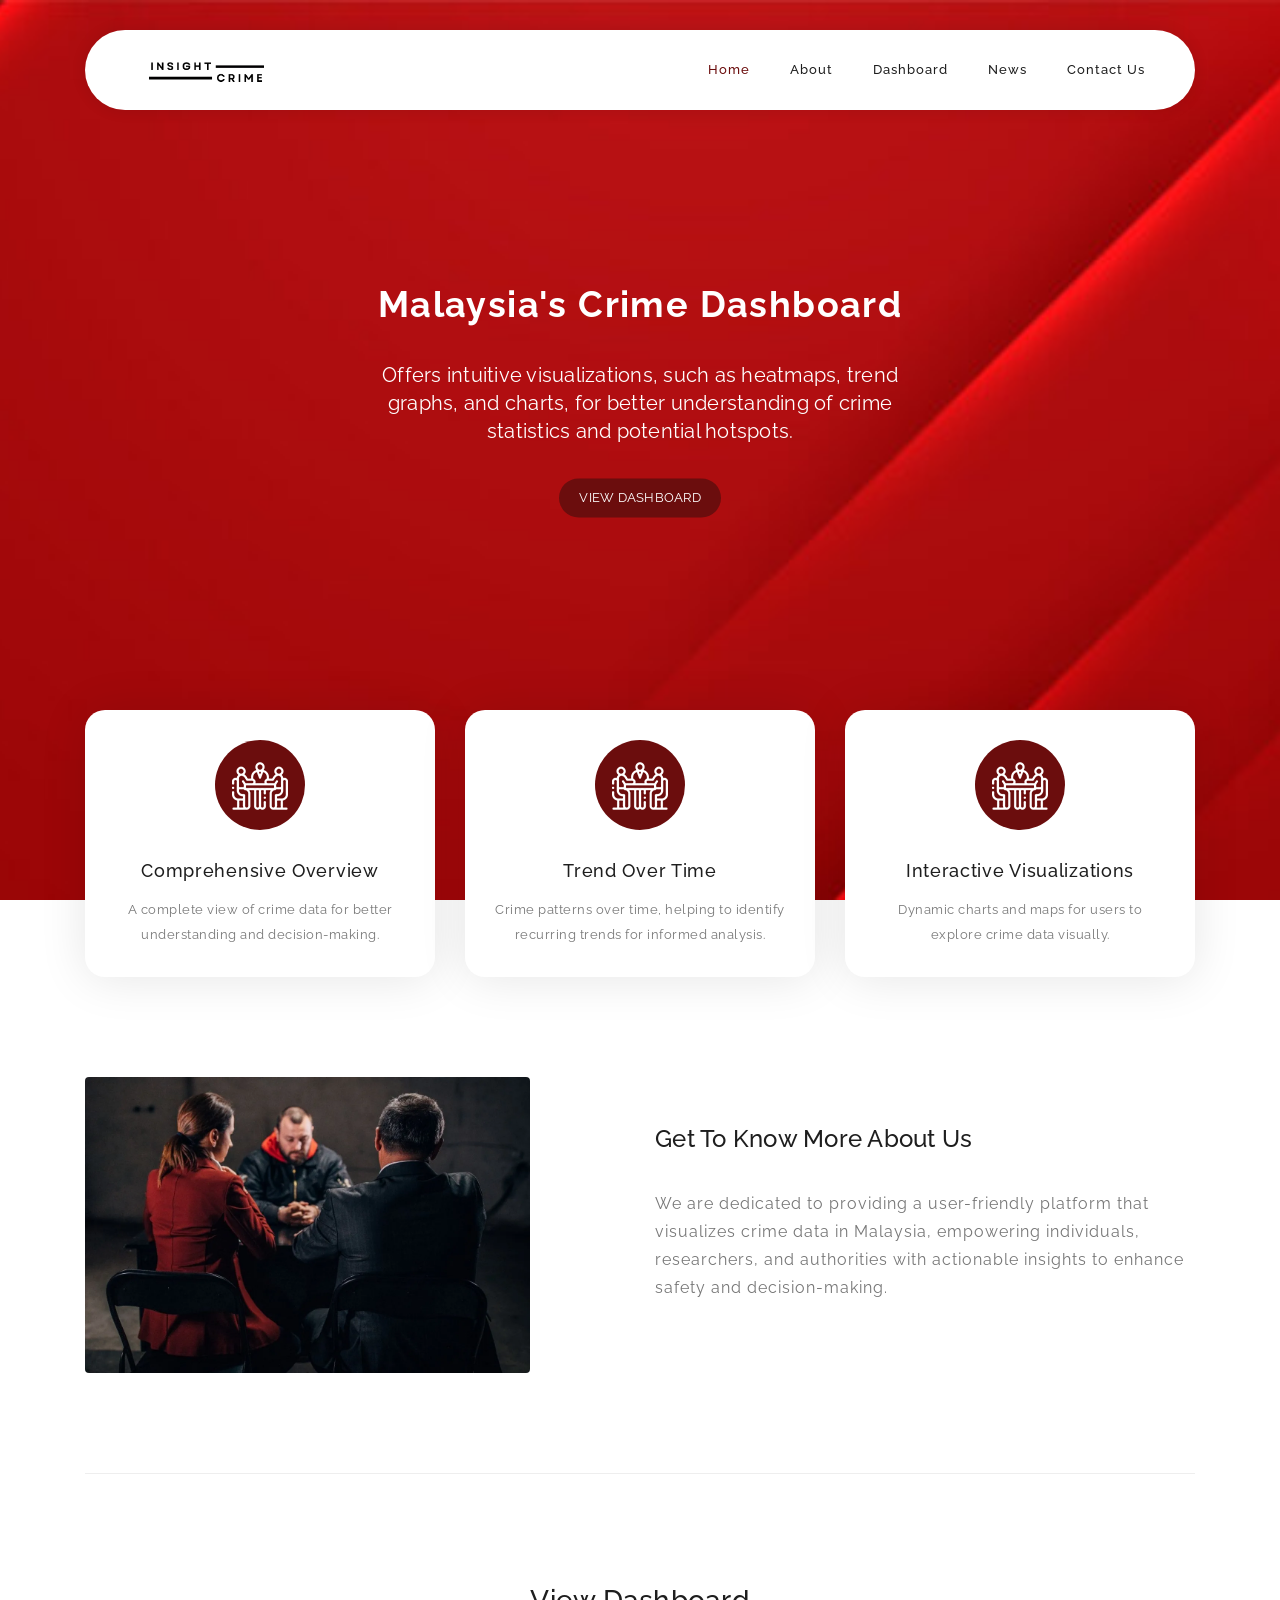
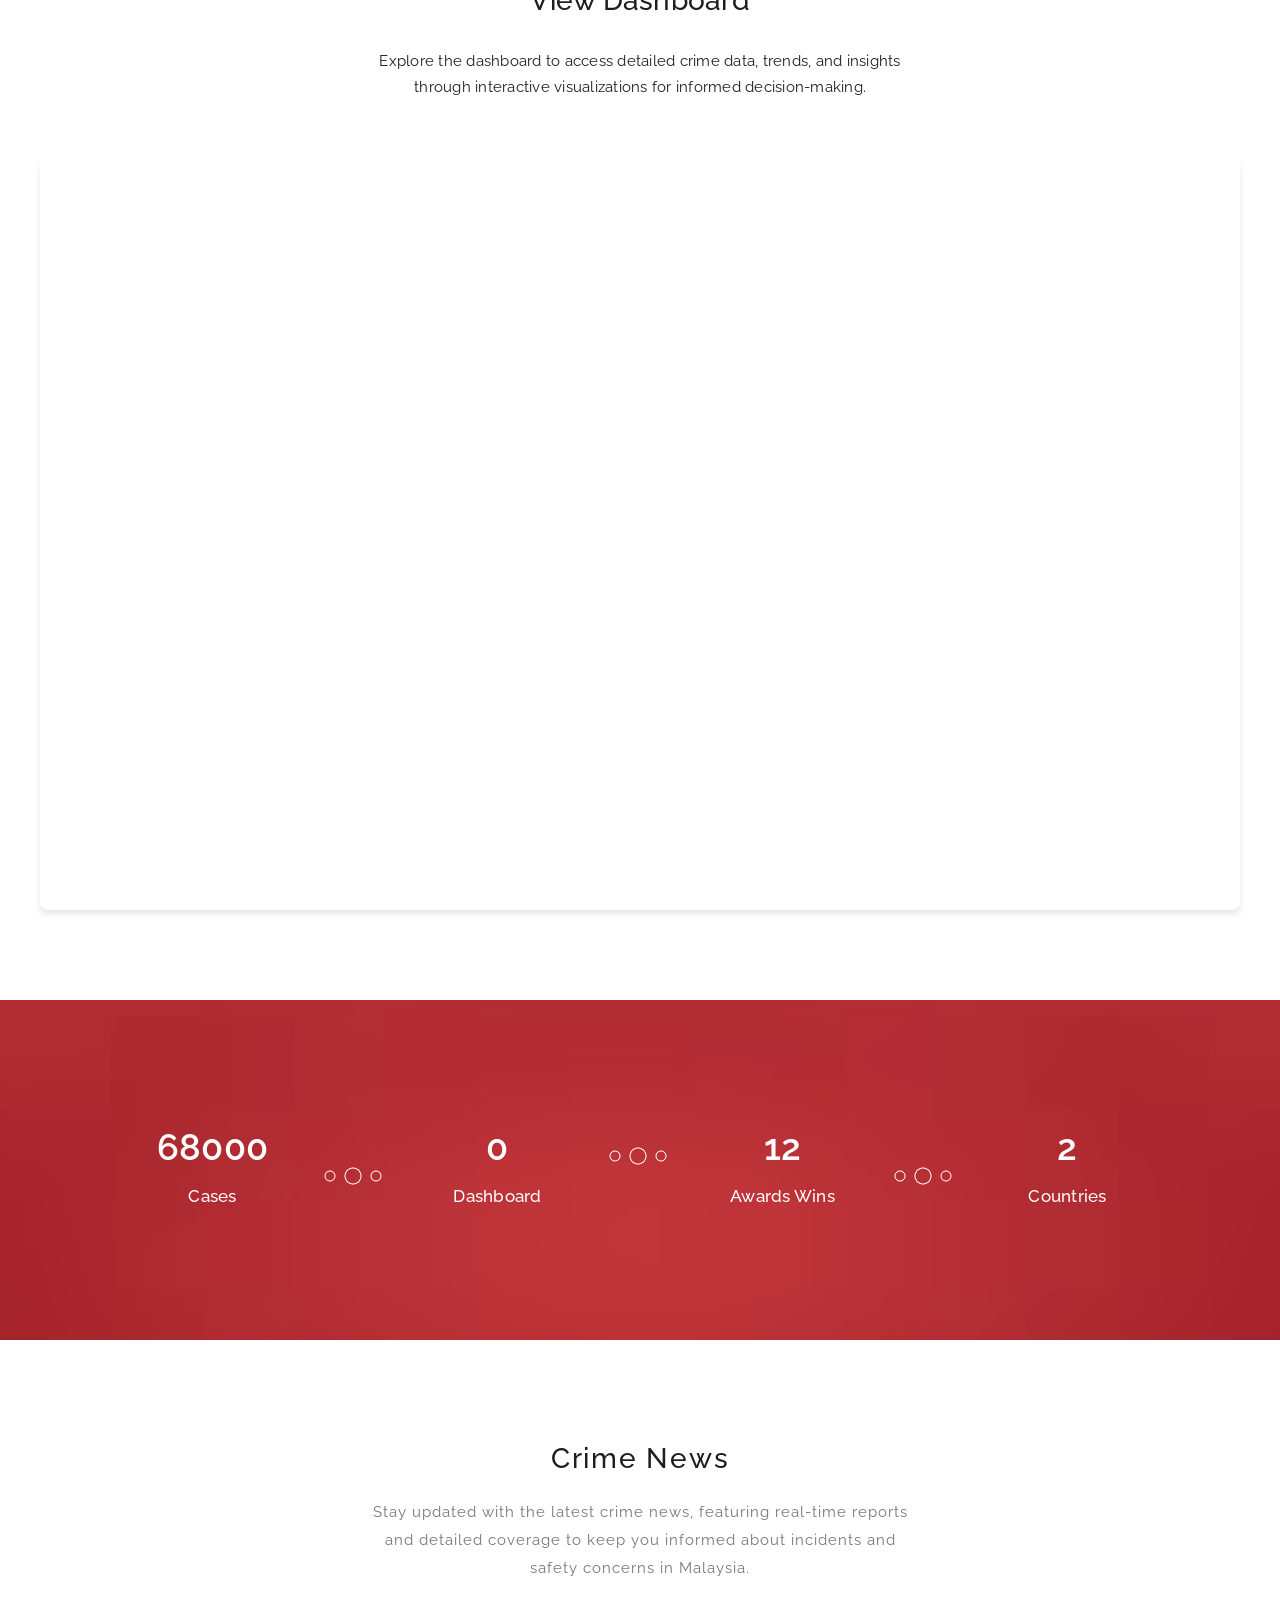
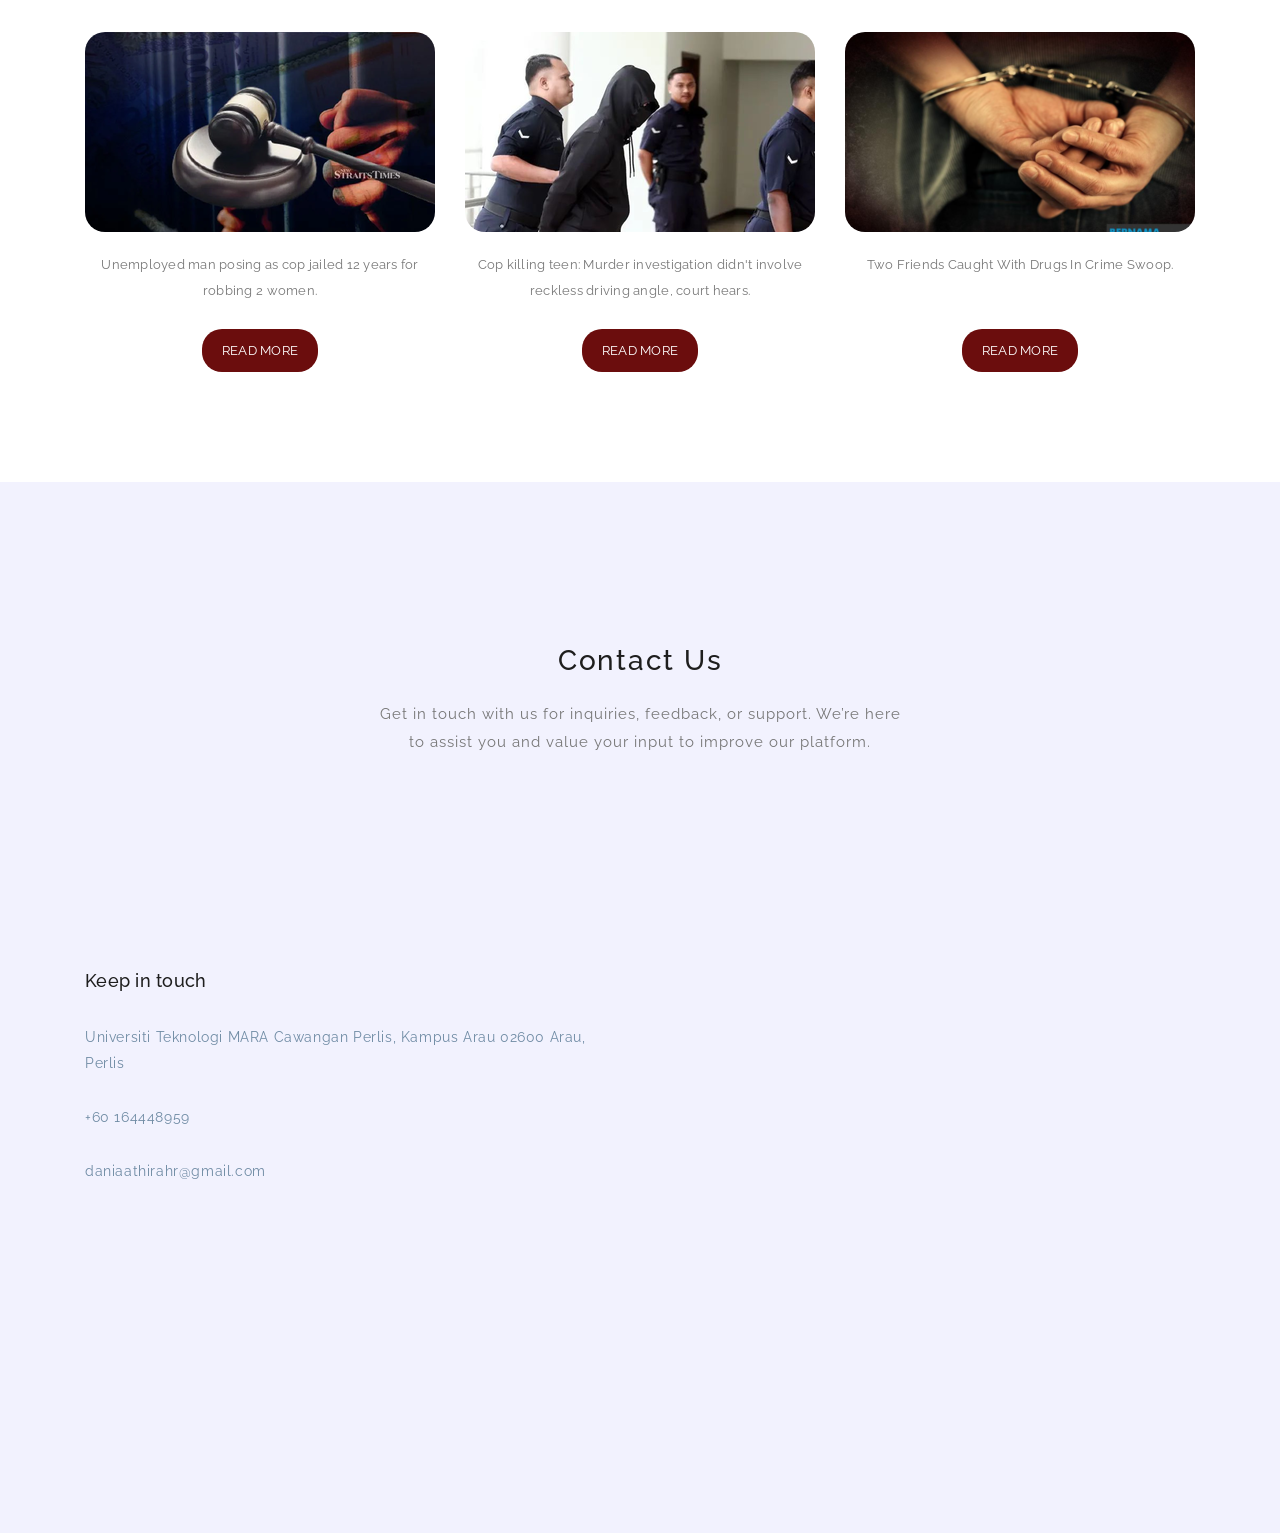
<file: index.html>
<!DOCTYPE html>
<html lang="en">

  <head>

    <meta charset="utf-8">
    <meta name="viewport" content="width=device-width, initial-scale=1, shrink-to-fit=no">
    <meta name="description" content="">
    <meta name="author" content="">
    <link href="https://fonts.googleapis.com/css?family=Raleway:100,300,400,500,700,900" rel="stylesheet">
    <title>Insight Crime</title>
<!--
SOFTY PINKO
https://templatemo.com/tm-535-softy-pinko
-->

    <!-- Additional CSS Files -->
    <link rel="stylesheet" type="text/css" href="assets/css/bootstrap.min.css">
    <link rel="stylesheet" type="text/css" href="assets/css/font-awesome.css">
    <link rel="stylesheet" href="assets/css/templatemo-softy-pinko.css">

    </head>
    
    <body>
    
    <!-- ***** Preloader Start ***** -->
    <div id="preloader">
        <div class="jumper">
            <div></div>
            <div></div>
            <div></div>
        </div>
    </div>  
    <!-- ***** Preloader End ***** -->
    
    
    <!-- ***** Header Area Start ***** -->
    <header class="header-area header-sticky">
        <div class="container">
            <div class="row">
                <div class="col-12">
                    <nav class="main-nav">
                        <!-- ***** Logo Start ***** -->
                        <a href="#welcome" class="logo">
                            <img src="assets/images/logo.png" alt="Softy Pinko"/>
                        </a>
                        <!-- ***** Logo End ***** -->
                        <!-- ***** Menu Start ***** -->
                        <ul class="nav">
                            <li><a href="#welcome" class="active">Home</a></li>
                            <li><a href="#features">About</a></li>
                            <li><a href="#work-process">Dashboard</a></li>
                            <li><a href="#blog">News</a></li>
                            <li><a href="#contact-us">Contact Us</a></li>
                        </ul>
                        <a class='menu-trigger'>
                            <span>Menu</span>
                        </a>
                        <!-- ***** Menu End ***** -->
                    </nav>
                </div>
            </div>
        </div>
    </header>
    <!-- ***** Header Area End ***** -->

    <!-- ***** Welcome Area Start ***** -->
    <div class="welcome-area" id="welcome">

        <!-- ***** Header Text Start ***** -->
        <div class="header-text">
            <div class="container">
                <div class="row">
                    <div class="offset-xl-3 col-xl-6 offset-lg-2 col-lg-8 col-md-12 col-sm-12">
                        <h1><strong>Malaysia's Crime Dashboard</strong></h1>
                        <p>Offers intuitive visualizations, such as heatmaps, trend graphs, and charts,
                            for better understanding of crime statistics and potential hotspots.</p>
                        <a href="#work-process" class="main-button-slider">View Dashboard</a>
                    </div>
                </div>
            </div>
        </div>
        <!-- ***** Header Text End ***** -->
    </div>
    <!-- ***** Welcome Area End ***** -->

    <!-- ***** Features Small Start ***** -->
    <section class="section home-feature">
        <div class="container">
            <div class="row">
                <div class="col-lg-12">
                    <div class="row">
                        <!-- ***** Features Small Item Start ***** -->
                        <div class="col-lg-4 col-md-6 col-sm-6 col-12" data-scroll-reveal="enter bottom move 50px over 0.6s after 0.2s">
                            <div class="features-small-item">
                                <div class="icon">
                                    <i><img src="assets/images/featured-item-01.png" alt=""></i>
                                </div>
                                <h5 class="features-title">Comprehensive Overview</h5>
                                <p>A complete view of crime data for better understanding and decision-making.</p>
                            </div>
                        </div>
                        <!-- ***** Features Small Item End ***** -->

                        <!-- ***** Features Small Item Start ***** -->
                        <div class="col-lg-4 col-md-6 col-sm-6 col-12" data-scroll-reveal="enter bottom move 50px over 0.6s after 0.4s">
                            <div class="features-small-item">
                                <div class="icon">
                                    <i><img src="assets/images/featured-item-01.png" alt=""></i>
                                </div>
                                <h5 class="features-title">Trend Over Time</h5>
                                <p>Crime patterns over time, helping to identify recurring trends for informed analysis.</p>
                            </div>
                        </div>
                        <!-- ***** Features Small Item End ***** -->

                        <!-- ***** Features Small Item Start ***** -->
                        <div class="col-lg-4 col-md-6 col-sm-6 col-12" data-scroll-reveal="enter bottom move 50px over 0.6s after 0.6s">
                            <div class="features-small-item">
                                <div class="icon">
                                    <i><img src="assets/images/featured-item-01.png" alt=""></i>
                                </div>
                                <h5 class="features-title">Interactive Visualizations</h5>
                                <p>Dynamic charts and maps for users to explore crime data visually.</p>
                            </div>
                        </div>
                        <!-- ***** Features Small Item End ***** -->
                    </div>
                </div>
            </div>
        </div>
    </section>
    <!-- ***** Features Small End ***** -->

    <!-- ***** Features Big Item Start ***** -->
    <section class="section padding-top-70 padding-bottom-0" id="features">
        <div class="container">
            <div class="row">
                <div class="col-lg-5 col-md-12 col-sm-12 align-self-center" data-scroll-reveal="enter left move 30px over 0.6s after 0.4s">
                    <img src="assets/images/left-image.webp" class="rounded img-fluid d-block mx-auto" alt="App">
                </div>
                <div class="col-lg-1"></div>
                <div class="col-lg-6 col-md-12 col-sm-12 align-self-center mobile-top-fix">
                    <div class="left-heading">
                        <h2 class="section-title">Get To Know More About Us</h2>
                    </div>
                    <div class="left-text">
                        <p>We are dedicated to providing a user-friendly platform that visualizes crime data in Malaysia, empowering individuals, researchers, and authorities with actionable insights to enhance safety and decision-making.</p>
                    </div>
                </div>
            </div>
            <div class="row">
                <div class="col-lg-12">
                    <div class="hr"></div>
                </div>
            </div>
        </div>
    </section>
    <!-- ***** Features Big Item End ***** -->

    <!-- ***** Home Parallax Start ***** -->
    <section class="mini" id="work-process">
        <div class="mini-content">
            <div class="container">
                <div class="row">
                    <div class="offset-lg-3 col-lg-6">
                        <div class="info">
                            <h1>View Dashboard</h1>
                            <p>Explore the dashboard to access detailed crime data, trends, and insights through interactive visualizations for informed decision-making.</p>
                        </div>
                    </div>
                </div>
            </div>
            <div class="dashboard-container">
                <iframe title="CRIME DASHBOARD" width="600" height="373.5" src="https://app.powerbi.com/view?r=eyJrIjoiYjFlODIwZDQtM2M1Zi00ZWJiLTk2NWEtOTIwYWMyZTljMThlIiwidCI6ImNkY2JiMGUyLTlmZWEtNGY1NC04NjcwLTY3MjcwNzc5N2FkYSIsImMiOjEwfQ%3D%3D" frameborder="0" allowFullScreen="true"></iframe>
            </div>
        </div>
    </section>
    <!-- ***** Home Parallax End ***** -->

    <!-- ***** Counter Parallax Start ***** -->
    <section class="counter">
        <div class="content">
            <div class="container">
                <div class="row">
                    <div class="col-lg-3 col-md-6 col-sm-12">
                        <div class="count-item decoration-bottom">
                            <strong>100000</strong>
                            <span>Cases</span>
                        </div>
                    </div>
                    <div class="col-lg-3 col-md-6 col-sm-12">
                        <div class="count-item decoration-top">
                            <strong>1</strong>
                            <span>Dashboard</span>
                        </div>
                    </div>
                    <div class="col-lg-3 col-md-6 col-sm-12">
                        <div class="count-item decoration-bottom">
                            <strong>18</strong>
                            <span>Awards Wins</span>
                        </div>
                    </div>
                    <div class="col-lg-3 col-md-6 col-sm-12">
                        <div class="count-item">
                            <strong>3</strong>
                            <span>Countries</span>
                        </div>
                    </div>
                </div>
            </div>
        </div>
    </section>
    <!-- ***** Counter Parallax End ***** -->   

    <!-- ***** Blog Start ***** -->
    <section class="section" id="blog">
        <div class="container">
            <!-- ***** Section Title Start ***** -->
            <div class="row">
                <div class="col-lg-12">
                    <div class="center-heading">
                        <h2 class="section-title">Crime News</h2>
                    </div>
                </div>
                <div class="offset-lg-3 col-lg-6">
                    <div class="center-text">
                        <p>Stay updated with the latest crime news, featuring real-time reports and detailed coverage to keep you informed about incidents and safety concerns in Malaysia.</p>
                    </div>
                </div>
            </div>
            <!-- ***** Section Title End ***** -->

            <div class="row">
                <div class="col-lg-4 col-md-6 col-sm-12">
                    <div class="blog-post-thumb">
                        <div class="img">
                            <img src="assets/images/blog-item-01.png" alt="">
                        </div>
                        <div class="blog-content">
                            <div class="text">
                                Unemployed man posing as cop jailed 12 years for robbing 2 women.
                            </div>
                            <a href="https://www.nst.com.my/news/crime-courts/2024/12/1153730/unemployed-man-posing-cop-jailed-12-years-robbing-2-women" class="main-button">Read More</a>
                        </div>
                    </div>
                </div>
                <div class="col-lg-4 col-md-6 col-sm-12">
                    <div class="blog-post-thumb">
                        <div class="img">
                            <img src="assets/images/blog-item-02.png" alt="">
                        </div>
                        <div class="blog-content">
                            <div class="text">
                                Cop killing teen: Murder investigation didn't involve reckless driving angle, court hears.
                            </div>
                            <a href="https://www.thestar.com.my/news/nation/2024/12/11/cop-killing-teen-murder-investigation-didn039t-involve-reckless-driving-angle-court-hears" class="main-button">Read More</a>
                        </div>
                    </div>
                </div>
                <div class="col-lg-4 col-md-6 col-sm-12">
                    <div class="blog-post-thumb">
                        <div class="img">
                            <img src="assets/images/blog-item-03.png" alt="">
                        </div>
                        <div class="blog-content">
                            <div class="text">
                                Two Friends Caught With Drugs In Crime Swoop.<br><br>
                            </div>
                            <a href="https://www.bernama.com/en/crime_courts/news.php?id=2377424" class="main-button">Read More</a>
                        </div>
                    </div>
                </div>
            </div>
        </div>
    </section>
    <!-- ***** Blog End ***** -->

   <!-- ***** Contact Us Start ***** -->
   <section class="section colored" id="contact-us">
        <div class="container">
        <!-- ***** Section Title Start ***** -->
        <div class="row">
            <div class="col-lg-12">
                <div class="center-heading">
                    <h2 class="section-title">Contact Us</h2>
                </div>
            </div>
            <div class="offset-lg-3 col-lg-6">
                <div class="center-text">
                    <p>Get in touch with us for inquiries, feedback, or support. We’re here to assist you and value your input to improve our platform.</p>
                </div>
            </div>
        </div>
        <!-- ***** Section Title End ***** -->
        
                <div class="row align-items-center">
                    <!-- ***** Contact Text Start ***** -->
                    <div class="col-lg-6 col-md-6 col-sm-12">
                        <h5 class="margin-bottom-30">Keep in touch</h5>
                        <div class="contact-text">
                            <p>Universiti Teknologi MARA Cawangan Perlis, Kampus Arau 02600 Arau, Perlis</p>
                            <p>+60 164448959</p>
                            <p>daniaathirahr@gmail.com</p>
                        </div>
                    </div>
                    <!-- ***** Contact Text End ***** -->
        
                    <!-- ***** Google Maps Start ***** -->
                    <div class="col-lg-6 col-md-6 col-sm-12">
                        <div class="location">
                            <iframe src="https://www.google.com/maps/embed?pb=!1m18!1m12!1m3!1d15858.263524288659!2d100.26749934768768!3d6.449737896665515!2m3!1f0!2f0!3f0!3m2!1i1024!2i768!4f13.1!3m3!1m2!1s0x304ca293e55f5bb9%3A0x5d96f84b4708cc7!2sUiTM%20Cawangan%20Perlis%20Kampus%20Arau!5e0!3m2!1sen!2smy!4v1735719420702!5m2!1sen!2smy" 
                                width="100%" height="300" style="border:0;" allowfullscreen="" loading="lazy" referrerpolicy="no-referrer-when-downgrade"></iframe>
                        </div>
                    </div>
                    <!-- ***** Google Maps End ***** -->
                </div>
            </div>
        </section>
        
</section>
<!-- ***** Contact Us End ***** -->

<!-- jQuery -->
<script src="assets/js/jquery-2.1.0.min.js"></script>

<!-- Bootstrap -->
<script src="assets/js/popper.js"></script>
<script src="assets/js/bootstrap.min.js"></script>

<!-- Plugins -->
<script src="assets/js/scrollreveal.min.js"></script>
<script src="assets/js/waypoints.min.js"></script>
<script src="assets/js/jquery.counterup.min.js"></script>
<script src="assets/js/imgfix.min.js"></script>

<!-- Global Init -->
<script src="assets/js/custom.js"></script>
</body>

</html>
</file>
<file: assets/css/templatemo-softy-pinko.css>
/*

Softy Pinko

https://templatemo.com/tm-535-softy-pinko

*/
/* ---------------------------------------------
Table of contents
------------------------------------------------
01. font & reset css
02. reset
03. global styles
04. header
05. welcome
06. features
07. team
08. pricing
09. blog
10. contact
11. footer
12. preloader

--------------------------------------------- */
/* 
---------------------------------------------
font & reset css
--------------------------------------------- 
*/
@import url("https://fonts.googleapis.com/css?family=Raleway:100,300,400,500,700,900");
/* 
---------------------------------------------
reset
--------------------------------------------- 
*/
html, body, div, span, applet, object, iframe, h1, h2, h3, h4, h5, h6, p, blockquote, div
pre, a, abbr, acronym, address, big, cite, code, del, dfn, em, font, img, ins, kbd, q,
s, samp, small, strike, strong, sub, sup, tt, var, b, u, i, center, dl, dt, dd, ol, ul, li,
figure, header, nav, section, article, aside, footer, figcaption {
  margin: 0;
  padding: 0;
  border: 0;
  outline: 0;
}

.clearfix:after {
  content: ".";
  display: block;
  clear: both;
  visibility: hidden;
  line-height: 0;
  height: 0;
}

.clearfix {
  display: inline-block;
}

html[xmlns] .clearfix {
  display: block;
}

* html .clearfix {
  height: 1%;
}

ul, li {
  padding: 0;
  margin: 0;
  list-style: none;
}

header, nav, section, article, aside, footer, hgroup {
  display: block;
}

* {
  box-sizing: border-box;
}

html, body {
  font-family: "Raleway", sans-serif;
  font-weight: 400;
  background-color: #fff;
  font-size: 16px;
  -ms-text-size-adjust: 100%;
  -webkit-font-smoothing: antialiased;
  -moz-osx-font-smoothing: grayscale;
}

a {
  text-decoration: none !important;
}

h1, h2, h3, h4, h5, h6 {
  margin-top: 0px;
  margin-bottom: 0px;
}

ul {
  margin-bottom: 0px;
}

/* 
---------------------------------------------
global styles
--------------------------------------------- 
*/
html,
body {
  background: #fff;
  font-family: "Raleway", sans-serif;
}

::selection {
  background: #6b0d0d;
  color: #fff;
}

::-moz-selection {
  background: #6b0d0d;
  color: #fff;
}

.section {
  position: relative;
  padding-top: 100px;
  padding-bottom: 80px;
}

.section.colored {
  background: #f2f2fe;
}

.hr {
  bottom: 0px;
  width: 100%;
  height: 1px;
  margin-top: 100px;
  border-bottom: 1px solid #eee;
}

.left-heading.light .section-title {
  color: #ffffff;
}

.left-heading .section-title {
  font-weight: 500;
  font-size: 24px;
  line-height: 42px;
  color: #1e1e1e;
  letter-spacing: 0.25px;
  margin-bottom: 30px;
  position: relative;
}

.center-heading {
  text-align: center;
}

.center-heading .section-title {
  font-weight: 500;
  font-size: 28px;
  color: #1e1e1e;
  letter-spacing: 1.75px;
  line-height: 38px;
  margin-bottom: 20px;
}

.center-heading.colored .section-title {
  color: #ffffff;
}

.center-text {
  text-align: center;
  font-weight: 400;
  font-size: 16px;
  color: #777;
  line-height: 28px;
  letter-spacing: 1px;
  margin-bottom: 50px;
}

.center-text.colored {
  color: #fff;
}

.center-text p {
  font-size: 15px;
  color: #777;
  margin-bottom: 30px;
}

.left-text {
  font-weight: 400;
  font-size: 16px;
  color: #777;
  line-height: 28px;
  letter-spacing: 1px;
}

.left-text.light {
  color: #fff;
}

.left-text p {
  margin-bottom: 30px;
}

.left-text p.dark {
  color: #3B566E;
}

.padding-bottom-top-60 {
  padding-top: 60px !important;
  padding-bottom: 60px !important;
}

.padding-bottom-80 {
  padding-bottom: 80px !important;
}

.padding-bottom-100 {
  padding-bottom: 100px !important;
}

.border-bottom {
  border-bottom: 1px solid #eee !important;
}

.mbottom-30 {
  margin-bottom: 30px !important;
}

.align-self-center {
  -ms-flex-item-align: center !important;
  align-self: center !important;
}

.align-self-bottom {
  -ms-flex-item-align: flex-end !important;
  align-self: flex-end !important;
}

.padding-bottom-0 {
  padding-bottom: 0px !important;
}

.padding-top-0 {
  padding-top: 0px !important;
}

.padding-top-80 {
  padding-top: 80px !important;
}

.padding-top-70 {
  padding-top: 70px !important;
}

.padding-top-20 {
  padding-top: 20px !important;
}

.margin-bottom-0 {
  margin-bottom: 0px !important;
}

.margin-bottom-30 {
  margin-bottom: 30px !important;
}

.margin-top-30 {
  margin-top: 30px !important;
}

.margin-top-15 {
  margin-top: 15px !important;
}

.margin-bottom-45 {
  margin-bottom: 45px !important;
}

.margin-bottom-20 {
  margin-bottom: 20px !important;
}

.margin-bottom-60 {
  margin-bottom: 60px !important;
}

.margin-bottom-100 {
  margin-bottom: 100px !important;
}

@media (max-width: 991px) {
  html, body {
    overflow-x: hidden;
  }
  .mobile-top-fix {
    margin-top: 30px;
    margin-bottom: 0px;
  }
  .mobile-bottom-fix {
    margin-bottom: 30px;
  }
  .mobile-bottom-fix-big {
    margin-bottom: 60px;
  }
}

a.main-button-slider {
  font-size: 13px;
  border-radius: 20px;
  padding: 12px 20px;
  background-color: #6b0d0d;
  text-transform: uppercase;
  color: #fff;
  letter-spacing: 0.25px;
  -webkit-transition: all 0.3s ease 0s;
  -moz-transition: all 0.3s ease 0s;
  -o-transition: all 0.3s ease 0s;
  transition: all 0.3s ease 0s;
}

a.main-button-slider:hover {
  background-color: #1e1e1e;
}

a.main-button {
  font-size: 13px;
  border-radius: 20px;
  padding: 12px 20px;
  background-color: #6b0d0d;
  text-transform: uppercase;
  color: #fff;
  letter-spacing: 0.25px;
  -webkit-transition: all 0.3s ease 0s;
  -moz-transition: all 0.3s ease 0s;
  -o-transition: all 0.3s ease 0s;
  transition: all 0.3s ease 0s;
}

a.main-button:hover {
  background-color: #6b0d0d;
}

button.main-button {
  outline: none;
  border: none;
  cursor: pointer;
  font-size: 13px;
  border-radius: 20px;
  padding: 12px 20px;
  background-color: #6b0d0d;
  text-transform: uppercase;
  color: #fff;
  letter-spacing: 0.25px;
  -webkit-transition: all 0.3s ease 0s;
  -moz-transition: all 0.3s ease 0s;
  -o-transition: all 0.3s ease 0s;
  transition: all 0.3s ease 0s;
}

button.main-button:hover {
  background-color: #6b0d0d;
}


/* 
---------------------------------------------
header
--------------------------------------------- 
*/
.header-area {
  position: fixed;
  top: 30px;
  left: 0px;
  right: 0px;
  z-index: 100;
  height: 100px;
  -webkit-transition: all 0.3s ease 0s;
  -moz-transition: all 0.3s ease 0s;
  -o-transition: all 0.3s ease 0s;
  transition: all 0.3s ease 0s;
}

.header-area .main-nav {
  box-shadow: 0px 0px 15px rgba(0,0,0,0.1);
  border-radius: 40px;
  min-height: 80px;
  background: #fff;
}

.header-area .main-nav .logo {
  float: left;
  -webkit-transition: all 0.3s ease 0s;
  -moz-transition: all 0.3s ease 0s;
  -o-transition: all 0.3s ease 0s;
  transition: all 0.3s ease 0s;
  margin-left: 60px;
  height: 35px;
}

.header-area .main-nav .logo img {
  -webkit-transition: all 0.3s ease 0s;
  -moz-transition: all 0.3s ease 0s;
  -o-transition: all 0.3s ease 0s;
  transition: all 0.3s ease 0s;
  height: 35px;
}

.header-area .main-nav .nav {
  float: right;
  margin-top: 27px;
  margin-left: 0px;
  margin-right: 50px;
  -webkit-transition: all 0.3s ease 0s;
  -moz-transition: all 0.3s ease 0s;
  -o-transition: all 0.3s ease 0s;
  transition: all 0.3s ease 0s;
  position: relative;
  z-index: 999;
}

.header-area .main-nav .nav li {
  padding-left: 20px;
  padding-right: 20px;
}

.header-area .main-nav .nav li:last-child {
  padding-right: 0px;
}

.header-area .main-nav .nav li a {
  display: block;
  font-weight: 500;
  font-size: 13px;
  color: #fff;
  -webkit-transition: all 0.3s ease 0s;
  -moz-transition: all 0.3s ease 0s;
  -o-transition: all 0.3s ease 0s;
  transition: all 0.3s ease 0s;
  height: 40px;
  line-height: 40px;
  border: transparent;
  letter-spacing: 1px;
}

.header-area .main-nav .nav li a:hover {
  color: #6b0d0d;
}

.header-area .main-nav .menu-trigger {
  cursor: pointer;
  display: block;
  position: absolute;
  top: 23px;
  width: 32px;
  height: 40px;
  text-indent: -9999em;
  z-index: 99;
  right: 40px;
  display: none;
}

.header-area .main-nav .menu-trigger span,
.header-area .main-nav .menu-trigger span:before,
.header-area .main-nav .menu-trigger span:after {
  -moz-transition: all 0.4s;
  -o-transition: all 0.4s;
  -webkit-transition: all 0.4s;
  transition: all 0.4s;
  background-color: #6b0d0d;
  display: block;
  position: absolute;
  width: 30px;
  height: 2px;
  left: 0;
}

.header-area .main-nav .menu-trigger span:before,
.header-area .main-nav .menu-trigger span:after {
  -moz-transition: all 0.4s;
  -o-transition: all 0.4s;
  -webkit-transition: all 0.4s;
  transition: all 0.4s;
  background-color: #6b0d0d;
  display: block;
  position: absolute;
  width: 30px;
  height: 2px;
  left: 0;
  width: 75%;
}

.header-area .main-nav .menu-trigger span:before,
.header-area .main-nav .menu-trigger span:after {
  content: "";
}

.header-area .main-nav .menu-trigger span {
  top: 16px;
}

.header-area .main-nav .menu-trigger span:before {
  -moz-transform-origin: 33% 100%;
  -ms-transform-origin: 33% 100%;
  -webkit-transform-origin: 33% 100%;
  transform-origin: 33% 100%;
  top: -10px;
  z-index: 10;
}

.header-area .main-nav .menu-trigger span:after {
  -moz-transform-origin: 33% 0;
  -ms-transform-origin: 33% 0;
  -webkit-transform-origin: 33% 0;
  transform-origin: 33% 0;
  top: 10px;
}

.header-area .main-nav .menu-trigger.active span,
.header-area .main-nav .menu-trigger.active span:before,
.header-area .main-nav .menu-trigger.active span:after {
  background-color: transparent;
  width: 100%;
}

.header-area .main-nav .menu-trigger.active span:before {
  -moz-transform: translateY(6px) translateX(1px) rotate(45deg);
  -ms-transform: translateY(6px) translateX(1px) rotate(45deg);
  -webkit-transform: translateY(6px) translateX(1px) rotate(45deg);
  transform: translateY(6px) translateX(1px) rotate(45deg);
  background-color: #3B566E;
}

.header-area .main-nav .menu-trigger.active span:after {
  -moz-transform: translateY(-6px) translateX(1px) rotate(-45deg);
  -ms-transform: translateY(-6px) translateX(1px) rotate(-45deg);
  -webkit-transform: translateY(-6px) translateX(1px) rotate(-45deg);
  transform: translateY(-6px) translateX(1px) rotate(-45deg);
  background-color: #3B566E;
}

.header-area.header-sticky {
  min-height: 80px;
}

.header-area.header-sticky .logo {
  margin-top: 25px;
}

.header-area.header-sticky .nav {
  margin-top: 20px !important;
}

.header-area.header-sticky .nav li a {
  color: #1e1e1e;
}

.header-area.header-sticky .nav li a.active {
  color: #6b0d0d;
}

@media (max-width: 1200px) {
  .header-area .main-nav .nav li {
    padding-left: 12px;
    padding-right: 12px;
  }
  .header-area .main-nav:before {
    display: none;
  }
}

@media (max-width: 991px) {
  .header-area {
    padding: 0px 15px;
    height: 80px;
    box-shadow: none;
    text-align: center;
  }
  .header-area .container {
    padding: 0px;
  }
  .header-area .logo {
    margin-top: 27px !important;
    margin-left: 30px;
  }
  .header-area .menu-trigger {
    display: block !important;
  }
  .header-area .main-nav {
    overflow: hidden;
  }
  .header-area .main-nav .nav {
    float: none;
    width: 100%;
    margin-top: 80px !important;
    display: none;
    -webkit-transition: all 0s ease 0s;
    -moz-transition: all 0s ease 0s;
    -o-transition: all 0s ease 0s;
    transition: all 0s ease 0s;
    margin-left: 0px;
  }
  .header-area .main-nav .nav li:first-child {
    border-top: 1px solid #eee;
  }
  .header-area .main-nav .nav li {
    width: 100%;
    background: #fff;
    border-bottom: 1px solid #eee;
    padding-left: 0px !important;
    padding-right: 0px !important;
  }
  .header-area .main-nav .nav li a {
    height: 50px !important;
    line-height: 50px !important;
    padding: 0px !important;
    border: none !important;
    background: #fff !important;
    color: #3B566E !important;
  }
  .header-area .main-nav .nav li a:hover {
    background: #eee !important;
  }
}

@media (min-width: 992px) {
  .header-area .main-nav .nav {
    display: flex !important;
  }
}

/* 
---------------------------------------------
welcome
--------------------------------------------- 
*/
.welcome-area {
  overflow: hidden;
  position: relative;
  display: flex;
  align-items: center;
  justify-content: center;
  background-image: url(../images/banner-bg.png);
  background-repeat: no-repeat;
  background-position: center center;
  background-size: cover; 
  height: 100vh;
}

.welcome-area .header-text {
  position: absolute;
  top: 45%;
  transform: translateY(-55%);
  text-align: center;
  width: 100%;
}

.welcome-area .header-text h1 {
  font-weight: 500;
  font-size: 36px;
  line-height: 54px;
  letter-spacing: 1.4px;
  margin-bottom: 30px;
  color: #fff;
}

.welcome-area .header-text p {
  font-weight: 400;
  font-size: 20px;
  color: #fff;
  line-height: 28px;
  letter-spacing: 0.25px;
  margin-bottom: 40px;
  position: relative;
}

@media (max-width: 991px) {
  .welcome-area .header-text {
    top: 65% !important;
    transform: perspective(1px) translateY(-60%) !important;
    text-align: center;
  }
  .welcome-area .header-text h1 {
    text-align: center;
    color: #fff;
    margin-bottom: 15px;
  }
  .welcome-area .header-text h1 span {
    color: #fff;
  }
  .welcome-area .header-text p {
    text-align: center;
    color: #fff;
    margin-bottom: 20px;
  }
}

@media (max-width: 820px) {
  .welcome-area .header-text {
    top: 65% !important;
    transform: perspective(1px) translateY(-60%) !important;
  }
   .welcome-area .header-text h1 {
    font-size: 22px;
    line-height: 30px;
    margin-bottom: 15px;
  }
  .welcome-area .header-text p {
    margin-bottom: 20px;
  }
}

@media (max-width: 765px) {
  .welcome-area {
    margin-bottom: 100px;
  }
  .welcome-area .header-text {
    top: 50% !important;
    transform: perspective(1px) translateY(-50%) !important;
    text-align: center;
  }
  .welcome-area .header-text .buttons {
    display: none;
  }
  .welcome-area .header-text h1 {
    font-weight: 600;
    font-size: 24px !important;
    line-height: 30px !important;
    margin-bottom: 30px !important;
  }
  .welcome-area .header-text h1 span {
    color: #fff;
  }
  .welcome-area .header-text p {
    text-align: center;
    color: #fff;
    font-size: 14px;
    line-height: 22px;
    margin-bottom: 40px;
  }
}


/* 
---------------------------------------------
features
--------------------------------------------- 
*/
.features-small-item {
  cursor: pointer;
  display: block;
  background: #FFFFFF;
  box-shadow: 0 2px 48px 0 rgba(0, 0, 0, 0.10);
  -webkit-border-radius: 20px;
  -moz-border-radius: 20px;
  border-radius: 20px;
  padding: 30px;
  text-align: center;
  -webkit-transition: all 0.3s ease 0s;
  -moz-transition: all 0.3s ease 0s;
  -o-transition: all 0.3s ease 0s;
  transition: all 0.3s ease 0s;
  position: relative;
  margin-bottom: 30px;
}

.features-small-item:hover .icon {
  background-color: #1e1e1e;
}

.features-small-item .icon {
  -webkit-transition: all 0.3s ease 0s;
  -moz-transition: all 0.3s ease 0s;
  -o-transition: all 0.3s ease 0s;
  transition: all 0.3s ease 0s;
  width: 90px;
  height: 90px;
  line-height: 90px;
  margin: auto;
  position: relative;
  margin-bottom: 30px;
  background: #6b0d0d;
  -webkit-border-radius: 50%;
  -moz-border-radius: 50%;
  border-radius: 50%;
}

.features-small-item .icon i {
  font-size: 18px;
  color: #fff;
}

.features-small-item .features-title {
  font-weight: 500;
  font-size: 18px;
  color: #1e1e1e;
  letter-spacing: 0.7px;
  margin-bottom: 15px;
  position: relative;
  z-index: 2;
}

.features-small-item p {
  font-weight: 400;
  font-size: 13px;
  color: #777;
  letter-spacing: 0.5px;
  line-height: 25px;
  position: relative;
  z-index: 2;
}

.features-small-item a {
  float: right;
  position: relative;
  z-index: 2;
}

.home-feature {
  padding-bottom: 0px;
  padding-top: 30px;
  margin-top: -220px;
  z-index: 9;
}

@media (max-width: 991px) {
  .home-feature {
    padding-bottom: 0px;
    padding-top: 0px;
    margin-top: 0px;
  }
}

/* 
---------------------------------------------
parallax & home seperator
--------------------------------------------- 
*/
.mini {
  min-height: 215px;
  overflow: hidden;
  position: relative;
  padding-top: 90px;
  padding-bottom: 90px;
}

.mini:before {
  content: '';
  position: absolute;
  width: 140%;
  height: 140%;
  opacity: .95;
  background-repeat: no-repeat;
  background-size: cover;
  background-position: center center;
  /*background-image: url(../images/work-process-bg.jpg);*/
  z-index: 2;
  top: -20%;
  left: -20%;
}

.mini .mini-content {
  position: relative;
  z-index: 3;
}

.mini .mini-content .info {
  text-align: center;
  color: #1e1e1e;
  padding-top: 20px;
  padding-bottom: 20px;
}

.mini .mini-content .info small {
  display: block;
  font-weight: 400;
  font-size: 13px;
  margin-bottom: 5px;
}

.mini .mini-content .info strong {
  font-weight: 700;
  font-size: 17px;
  margin-bottom: 40px;
  display: block;
}

.mini .mini-content .info h1 {
  color: #1e1e1e;
  font-weight: 500;
  font-size: 28px;
  letter-spacing: 0.25px;
  margin-bottom: 30px;
}

.mini .mini-content .info p {
  letter-spacing: 1px;
  margin-bottom: 40px;
  color: #1e1e1e;
  letter-spacing: 0.25px;
  line-height: 26px;
  font-weight: 400;
  font-size: 15px;
}

.mini .mini-content .info p span {
  text-decoration: underline;
}

.mini .mini-content .dashboard-container {
  width: 100%;
  max-width: 1200px;
  margin: 0 auto;
  height: calc(100vh - 150px);
  display: flex;
  flex-direction: column;
  align-items: center;
  justify-content: center;
  overflow: auto;
  box-shadow: 0 4px 6px rgba(0, 0, 0, 0.1);
  border-radius: 8px;
}

.mini .mini-content .dashboard-container iframe {
  width: 100%;
  height: 100%;
  border: none;
  max-height: 100%;
  max-width: 100%;
}

.mini .mini-content .mini-box {
  display: block;
  background: #fff;
  padding: 20px;
  border-radius: 20px;
  box-shadow: 0 2px 48px 0 rgba(0, 0, 0, 0.08);
  margin-bottom: 30px;
  position: relative;
  -webkit-transition: all 0.3s ease 0s;
  -moz-transition: all 0.3s ease 0s;
  -o-transition: all 0.3s ease 0s;
  transition: all 0.3s ease 0s;
  text-align: center;
}

.mini .mini-content .mini-box:hover {
  margin-top: -10px;
}

.mini .mini-content .mini-box:before {
  content: '';
  position: absolute;
  z-index: -1;
  background: #fff;
  width: 100%;
  opacity: .15;
  height: 100%;
  bottom: -10px;
  left: 0px;
  right: -20px;
  margin: auto;
  border-radius: 20px;
}

.mini .mini-content .mini-box i {
  display: block;
  font-size: 20px;
  margin-bottom: 15px;
}

.mini .mini-content .mini-box span {
  display: block;
  font-weight: 400;
  font-size: 14px;
  color: #777;
  letter-spacing: .75px;
}

.mini .mini-content .mini-box strong {
  display: block;
  font-weight: 400;
  font-size: 17px;
  color: #1e1e1e;
  letter-spacing: 0.25px;
  margin-bottom: 5px;
  margin-top: 20px;
}

.counter {
  overflow: hidden;
  position: relative;
}

.counter:before {
  content: '';
  position: absolute;
  width: 140%;
  height: 140%;
  opacity: .90;
  background-image: url(../images/work-process-bg.png);
  background-repeat: no-repeat;
  background-size: cover;
  background-position: center center;
  z-index: 2;
  top: -20%;
  left: -20%;
}

.counter .content {
  position: relative;
  z-index: 3;
  width: 100%;
}

.counter .content .count-item {
  height: 340px;
  position: relative;
  float: left;
  width: 100%;
}

.counter .content .count-item.decoration-bottom {
  position: relative;
}

.counter .content .count-item.decoration-bottom:after {
  content: '';
  position: absolute;
  width: 70%;
  height: 32px;
  top: 160px;
  left: 70%;
  background: url(../images/circle-dec.png) center center no-repeat;
  -webkit-transition: all 0.3s ease 0s;
  -moz-transition: all 0.3s ease 0s;
  -o-transition: all 0.3s ease 0s;
  transition: all 0.3s ease 0s;
}

.counter .content .count-item.decoration-top {
  position: relative;
}

.counter .content .count-item.decoration-top:after {
  content: '';
  position: absolute;
  width: 70%;
  height: 32px;
  top: 140px;
  left: 70%;
  background: url(../images/circle-dec.png) center center no-repeat;
  -webkit-transition: all 0.3s ease 0s;
  -moz-transition: all 0.3s ease 0s;
  -o-transition: all 0.3s ease 0s;
  transition: all 0.3s ease 0s;
}

.counter .content .count-item:hover strong {
  margin-top: 110px;
}

.counter .content .count-item strong {
  display: block;
  text-align: center;
  font-weight: 600;
  font-size: 36px;
  letter-spacing: 0.25px;
  margin-bottom: 10px;
  color: #fff;
  margin-top: 120px;
  -webkit-transition: all 0.3s ease 0s;
  -moz-transition: all 0.3s ease 0s;
  -o-transition: all 0.3s ease 0s;
  transition: all 0.3s ease 0s;
}

.counter .content .count-item span {
  display: block;
  text-align: center;
  color: #fff;
  font-weight: 500;
  font-size: 17px;
  letter-spacing: 0.25px;
}

@media (max-width: 991px) {
  .parallax {
    padding-top: 60px;
    padding-bottom: 60px;
    min-height: auto;
  }
  .parallax .content {
    position: relative !important;
    top: 0% !important;
    transform: perspective(1px) translateY(0%) !important;
  }
  .counter {
    padding-top: 60px;
    padding-bottom: 60px;
  }
  .counter .content {
    position: relative !important;
    top: 0% !important;
    transform: perspective(1px) translateY(0%) !important;
  }
  .counter .content .count-item {
    height: auto;
    padding-top: 20px;
    padding-bottom: 20px;
  }
  .counter .content .count-item:hover strong {
    margin-top: 0px;
  }
  .counter .content .count-item:before {
    display: none;
  }
  .counter .content .count-item:after {
    display: none;
  }
  .counter .content .count-item strong {
    margin-top: 0px;
  }
}

/* 
---------------------------------------------
blog
--------------------------------------------- 
*/
.blog-post-thumb {
  text-align: center;
  margin-bottom: 30px;
}

.blog-post-thumb.big .img {
  height: 400px;
}

.blog-post-thumb .img {
  overflow: hidden;
  border-radius: 20px;
  position: relative;
  height: 200px;
}

.blog-post-thumb .blog-content {
  margin-top: -30px;
  padding-top: 50px;
}

.blog-post-thumb h3 {
  margin-bottom: 20px !important;
}

.blog-post-thumb h3 a {
  font-weight: 500;
  font-size: 18px;
  color: #1e1e1e;
  letter-spacing: 0.25px;
  line-height: 26px;
  -webkit-transition: all 0.3s ease 0s;
  -moz-transition: all 0.3s ease 0s;
  -o-transition: all 0.3s ease 0s;
  transition: all 0.3s ease 0s;
}

.blog-post-thumb h3 a:hover {
  color: #6b0d0d;
}

.blog-post-thumb .text {
  font-weight: 400;
  font-size: 13px;
  color: #777;
  letter-spacing: 0.26px;
  line-height: 26px;
  margin-bottom: 15px;
}

.blog-post-thumb .post-footer span {
  float: left;
  height: 30px;
  line-height: 30px;
  font-weight: 300;
  font-size: 14px;
  color: #777;
  padding-left: 30px;
}

.blog-post-thumb a.main-button  {
  margin-top: 10px;
  display: inline-block;
}

.blog-list .blog-post-thumb {
  text-align: left;
}


/* 
---------------------------------------------
contact
--------------------------------------------- 
*/

#contact-us {
  padding: 160px 0px;
}

#contact-us h5 {
  font-weight: 500;
  font-size: 18px;
  color: #1e1e1e;
  letter-spacing: 0.25px;
  line-height: 26px;
}

.contact-container {
  display: flex;
  justify-content: space-between;
  align-items: flex-start;
  gap: 20px;
  margin-top: 40px;
}

.contact-text {
  font-weight: 400;
  font-size: 14px;
  color: #6F8BA4;
  letter-spacing: 0.6px;
  line-height: 26px;
}

.contact-text p {
  margin-bottom: 28px;
}

.location {
  width: 90%;
  margin: auto;
  padding: 80px 0;
}

.location iframe {
  width: 100%;
  height: 400px;
}

/* 
---------------------------------------------
preloader
--------------------------------------------- 
*/
#preloader {
  overflow: hidden;
  background-image: linear-gradient(135deg, #a70000 0%, #6b0d0d 100%);
  left: 0;
  right: 0;
  top: 0;
  bottom: 0;
  position: fixed;
  z-index: 9999;
  color: #fff;
}

#preloader .jumper {
  left: 0;
  top: 0;
  right: 0;
  bottom: 0;
  display: block;
  position: absolute;
  margin: auto;
  width: 50px;
  height: 50px;
}

#preloader .jumper > div {
  background-color: #fff;
  width: 10px;
  height: 10px;
  border-radius: 100%;
  -webkit-animation-fill-mode: both;
  animation-fill-mode: both;
  position: absolute;
  opacity: 0;
  width: 50px;
  height: 50px;
  -webkit-animation: jumper 1s 0s linear infinite;
  animation: jumper 1s 0s linear infinite;
}

#preloader .jumper > div:nth-child(2) {
  -webkit-animation-delay: 0.33333s;
  animation-delay: 0.33333s;
}

#preloader .jumper > div:nth-child(3) {
  -webkit-animation-delay: 0.66666s;
  animation-delay: 0.66666s;
}

@-webkit-keyframes jumper {
  0% {
    opacity: 0;
    -webkit-transform: scale(0);
    transform: scale(0);
  }
  5% {
    opacity: 1;
  }
  100% {
    -webkit-transform: scale(1);
    transform: scale(1);
    opacity: 0;
  }
}

@keyframes jumper {
  0% {
    opacity: 0;
    -webkit-transform: scale(0);
    transform: scale(0);
  }
  5% {
    opacity: 1;
  }
  100% {
    opacity: 0;
  }
}
</file>
